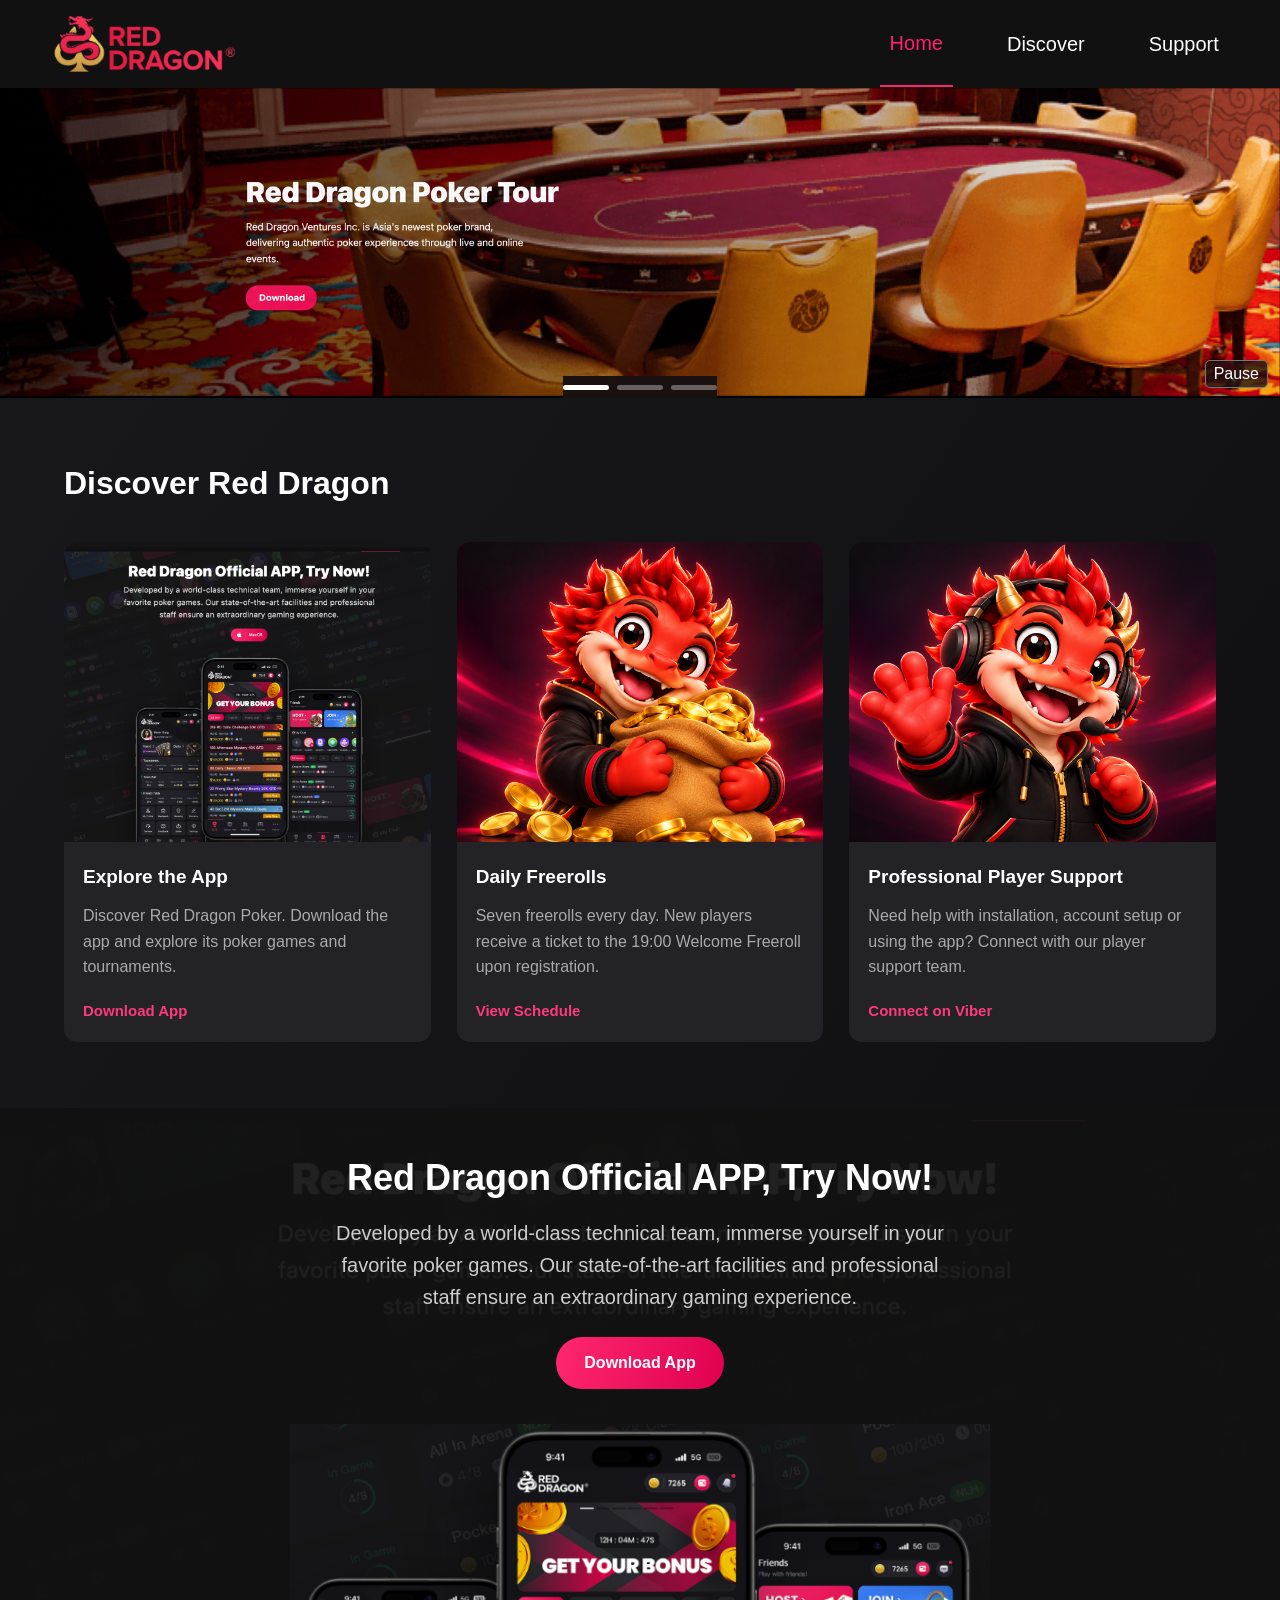
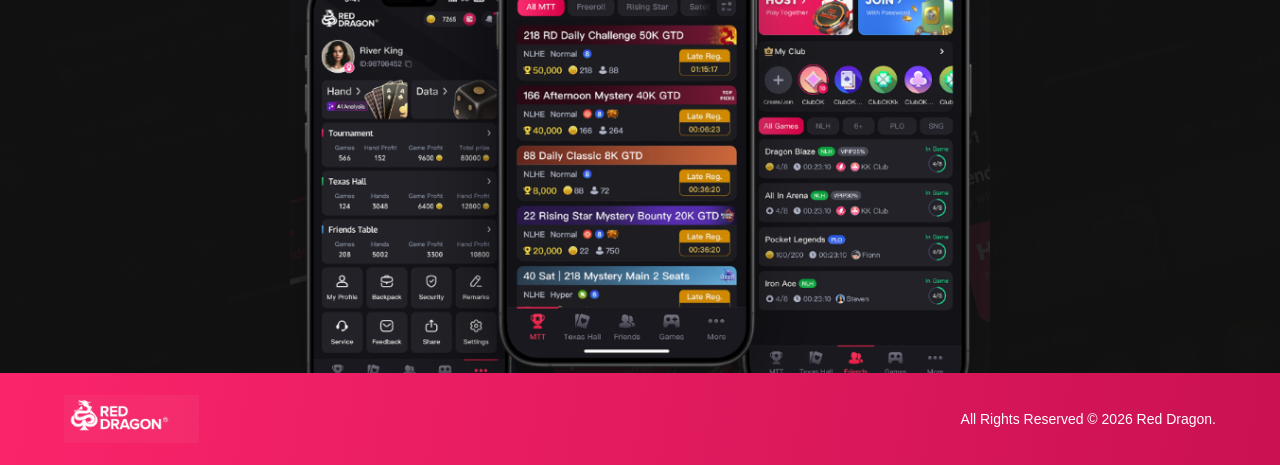
<file: index.html>
<!doctype html>
<html lang="en"><head><meta charset="utf-8"><meta name="viewport" content="width=device-width, initial-scale=1"><title>Red Dragon Poker Philippines | App, Freerolls & Player Support</title><meta name="description" content="Explore the Red Dragon Poker app, see daily freeroll schedules and connect with player support in the Philippines."><meta property="og:title" content="Red Dragon Poker Philippines"><meta property="og:description" content="Explore the app, daily freerolls and player support."><meta property="og:type" content="website"><meta property="og:url" content="https://rdpk.ph/"><link rel="canonical" href="https://rdpk.ph/"><link rel="icon" type="image/png" href="assets/favicon.png?v=2"><link rel="stylesheet" href="style.css"><style>
/* Homepage update: keep existing styles for the rest of the website. */
.hero.rd-carousel{position:relative;display:block!important;height:auto!important;min-height:0!important;padding:0!important;overflow:hidden;background:#100809;isolation:isolate}
.rd-slides{position:relative;aspect-ratio:2048/496;overflow:hidden}
.rd-slide{position:absolute;inset:0;opacity:0;visibility:hidden;transition:opacity .6s ease}
.rd-slide.is-current{opacity:1;visibility:visible}
.rd-slide img{display:block;position:absolute;width:100%;height:auto;max-width:none;top:-19%;left:0}
.rd-slide-link{position:absolute;left:19.2%;top:63.5%;width:5.8%;height:8.5%;border-radius:30px;display:block;z-index:2}
.rd-slide-link:focus-visible{outline:3px solid white;outline-offset:3px}
.rd-controls{position:absolute;bottom:0;left:44%;width:12%;height:7%;background:#191010;display:flex;align-items:center;justify-content:center;gap:8px;z-index:3}
.rd-controls button{border:0;background:#696060;width:31%;height:5px;padding:0;border-radius:8px;cursor:pointer}
.rd-controls button[aria-selected=true]{background:white}
.rd-pause{position:absolute;bottom:10px;right:12px;z-index:4;background:#111b;color:white;border:1px solid #777;border-radius:5px;cursor:pointer;padding:4px 8px}
.rd-mobile-copy{display:none}
@media(max-width:767px){
header{display:flex!important;align-items:center!important;justify-content:space-between!important;gap:12px;padding:16px!important;flex-wrap:wrap;height:auto!important}
header .logo{max-width:140px!important;width:140px!important;flex-shrink:0}
header nav{display:flex;gap:16px!important}header nav a{font-size:15px!important}
.hero.rd-carousel .rd-slides{aspect-ratio:auto;height:240px}
.rd-slide{overflow:hidden}
.rd-slide img{position:absolute;height:138%;width:auto;max-width:none;top:-19%;left:auto;right:-5%;object-fit:initial}
.rd-slide:first-child img{right:-28%}
.rd-slide-link{position:absolute;left:19.2%;top:63.5%;width:5.8%;height:8.5%;border-radius:30px;display:block;z-index:2}
.rd-controls{left:30%;width:40%;height:22px;background:#140c0c}
.rd-mobile-copy{display:block;padding:28px 24px 36px;color:#fff;background:#140c0c}
.rd-mobile-copy h1{font-size:34px;line-height:1.15;margin:0 0 18px}
.rd-mobile-copy p{font-size:16px;line-height:1.65;margin:0 0 24px}
.rd-mobile-copy .download{display:inline-flex;padding:16px 28px;border-radius:40px;background:#f51e67;color:white;font-weight:bold;text-decoration:none}
}
@media(prefers-reduced-motion:reduce){.rd-slide{transition:none}}
</style></head><body>
<header><a href="#home" class="logo" aria-label="Red Dragon home"></a><nav aria-label="Main navigation"><a href="#home" class="active">Home</a><a href="#news">Discover</a><a id="support" data-track="support_viber_click" data-placement="navigation" href="https://invite.viber.com/?g2=AQAkESbuogRAElc%2FfJnpR9DfaT1PvKMF4OJgbzbTNostsxuNyKQN1jKLZLUnmWEd" target="_blank" rel="noopener noreferrer">Support</a></nav></header>
<main><section class="hero rd-carousel" id="home" aria-label="Red Dragon highlights" aria-roledescription="carousel"><div class="rd-slides"><div class="rd-slide is-current" aria-hidden="false"><img src="assets/hero-1.png?v=3" alt="Red Dragon Poker Tour — live poker venue" fetchpriority="high"><a class="rd-slide-link" href="https://web.zgsnni.com/13d67l" data-track="download_app_click" data-placement="hero" aria-label="Download Red Dragon App" ></a></div><div class="rd-slide" aria-hidden="true"><img src="assets/hero-2.png?v=3" alt="Red Dragon Poker Tour — poker app and cards" loading="lazy"><a class="rd-slide-link" href="https://web.zgsnni.com/13d67l" data-track="download_app_click" data-placement="hero" aria-label="Download Red Dragon App" tabindex="-1"></a></div><div class="rd-slide" aria-hidden="true"><img src="assets/hero-3.png?v=3" alt="Red Dragon Poker Tour — app lobby and poker table" loading="lazy"><a class="rd-slide-link" href="https://web.zgsnni.com/13d67l" data-track="download_app_click" data-placement="hero" aria-label="Download Red Dragon App" tabindex="-1"></a></div><div class="rd-controls" role="tablist" aria-label="Choose slide"><button role="tab" aria-label="Slide 1" aria-selected="true"></button><button role="tab" aria-label="Slide 2" aria-selected="false"></button><button role="tab" aria-label="Slide 3" aria-selected="false"></button></div><button class="rd-pause" aria-label="Pause slideshow">Pause</button></div><div class="rd-mobile-copy"><h1>Red Dragon Poker Tour</h1><p>Red Dragon Ventures Inc. is Asia's newest poker brand, delivering authentic poker experiences through live and online events.</p><a class="download" data-track="download_app_click" data-placement="hero_mobile" href="https://web.zgsnni.com/13d67l">Download App</a></div></section>
<section class="news" id="news"><div class="section-top"><h2>Discover Red Dragon</h2></div><div class="news-grid">
<article><a class="card-link" data-track="download_app_click" data-placement="app_card" href="https://web.zgsnni.com/13d67l"><div class="app-card" role="img" aria-label="Red Dragon app screenshots"></div><div class="news-copy"><h3>Explore the App</h3><p>Discover Red Dragon Poker. Download the app and explore its poker games and tournaments.</p><span class="card-action">Download App</span></div></a></article>
<article><button class="card-link schedule-open" aria-label="View daily freeroll schedule"><div class="freeroll-card" role="img" aria-label="Red dragon mascot hugging a bag of gold coins"></div><div class="news-copy"><h3>Daily Freerolls</h3><p>Seven freerolls every day. New players receive a ticket to the 19:00 Welcome Freeroll upon registration.</p><span class="card-action">View Schedule</span></div></button></article>
<article><a class="card-link" data-track="support_viber_click" data-placement="support_card" href="https://invite.viber.com/?g2=AQAkESbuogRAElc%2FfJnpR9DfaT1PvKMF4OJgbzbTNostsxuNyKQN1jKLZLUnmWEd" target="_blank" rel="noopener noreferrer"><div class="support-card" role="img" aria-label="Red dragon mascot wearing a support headset"></div><div class="news-copy"><h3>Professional Player Support</h3><p>Need help with installation, account setup or using the app? Connect with our player support team.</p><span class="card-action">Connect on Viber</span></div></a></article></div></section><section class="app-section" id="download"><div class="app-backdrop"></div><div class="app-copy"><h2>Red Dragon Official APP, Try Now!</h2><p>Developed by a world-class technical team, immerse yourself in your<br class="desktop"> favorite poker games. Our state-of-the-art facilities and professional<br class="desktop"> staff ensure an extraordinary gaming experience.</p><a class="download" data-track="download_app_click" href="https://web.zgsnni.com/13d67l">Download App</a></div><div class="phones" role="img" aria-label="Red Dragon app tournament lobby, player profile and friends tables"></div></section></main>
<footer><a href="#home" class="logo" aria-label="Red Dragon home"></a><p>All Rights Reserved © 2026 Red Dragon.</p></footer>
<dialog id="schedule-dialog"><button class="close" aria-label="Close schedule">×</button><h2>Daily Freerolls</h2><div class="schedule-rows"><div><span>13:00</span><strong>220 DC</strong></div><div><span>16:00</span><strong>330 DC</strong></div><div><span>19:00</span><strong>1,100 DC</strong></div><div><span>20:00</span><strong>100 DC</strong></div><div><span>21:00</span><strong>220 DC</strong></div><div><span>22:00</span><strong>100 DC</strong></div><div><span>23:00</span><strong>100 DC</strong></div></div><p>Philippines time · UTC+8<br>19:00: Welcome Freeroll — new-player ticket required.</p><a class="download" data-track="download_app_click" href="https://web.zgsnni.com/13d67l">Download App</a></dialog><script src="app.js"></script><script src="tracking.js"></script><script>
(()=>{const hero=document.querySelector('.rd-carousel'),slides=[...hero.querySelectorAll('.rd-slide')],tabs=[...hero.querySelectorAll('[role=tab]')],pause=hero.querySelector('.rd-pause');let current=0,timer,paused=matchMedia('(prefers-reduced-motion: reduce)').matches;function show(n){current=(n+slides.length)%slides.length;slides.forEach((slide,i)=>{slide.classList.toggle('is-current',i===current);slide.setAttribute('aria-hidden',i!==current);slide.querySelector('a').tabIndex=i===current?0:-1;tabs[i].setAttribute('aria-selected',i===current)})}function stop(){clearInterval(timer)}function start(){stop();if(!paused&&!document.hidden)timer=setInterval(()=>show(current+1),5000)}tabs.forEach((tab,i)=>{tab.onclick=()=>{show(i);start()};tab.onkeydown=e=>{if(['ArrowLeft','ArrowRight'].includes(e.key)){e.preventDefault();const n=(i+(e.key==='ArrowRight'?1:2))%3;tabs[n].focus();show(n);start()}}});function label(){pause.textContent=paused?'Play':'Pause';pause.setAttribute('aria-label',paused?'Play slideshow':'Pause slideshow')}pause.onclick=()=>{paused=!paused;label();start()};hero.addEventListener('mouseenter',stop);hero.addEventListener('mouseleave',start);hero.addEventListener('focusin',stop);hero.addEventListener('focusout',()=>{if(!hero.contains(document.activeElement))start()});document.addEventListener('visibilitychange',start);let x;hero.addEventListener('touchstart',e=>{x=e.changedTouches[0].clientX},{passive:true});hero.addEventListener('touchend',e=>{const d=e.changedTouches[0].clientX-x;if(Math.abs(d)>40){show(current+(d<0?1:-1));start()}},{passive:true});label();start()})();
</script></body></html>
</file>
<file: style.css>
*{box-sizing:border-box}html{scroll-behavior:smooth;scroll-padding-top:88px}body{margin:0;background:#111113;color:#fff;font-family:Arial,Helvetica,sans-serif}a{color:inherit;text-decoration:none}button{font:inherit;cursor:pointer}header{height:88px;display:flex;align-items:center;justify-content:space-between;padding:0 4%;background:#111;position:sticky;top:0;z-index:10}.logo{display:block;flex-shrink:0;width:184px;height:62px;background:url('assets/hero.png') no-repeat;background-size:1710px auto;background-position:-61px -13px}nav{height:100%;display:flex;align-items:center;gap:44px}nav a,nav button{font-size:20px;background:none;color:white;border:0;padding:30px 10px}nav a.active{color:#ff216e;border-bottom:2px solid #ff216e}.language{border-radius:30px;background:#242424;font-size:16px;padding:14px 20px;margin-left:12px}.hero{height:580px;position:relative;overflow:hidden}.hero-photo{position:absolute;inset:0;background:url('assets/hero.png') no-repeat right 48%;background-size:280% auto}.hero-shade{position:absolute;inset:0;background:linear-gradient(90deg,#120509f5 0%,#20060ec9 42%,#14060a22 85%)}.hero-copy{position:relative;max-width:1240px;margin:auto;padding:140px 36px 50px}h1{font-size:50px;line-height:1.15;margin:0 0 26px;font-weight:800;letter-spacing:-1.5px}.hero p{font-size:20px;line-height:1.65;color:#f1e9eb;margin-bottom:38px}.download{display:inline-flex;justify-content:center;align-items:center;border:0;background:linear-gradient(110deg,#ff286f,#df004f);border-radius:40px;padding:17px 28px;color:white;font-size:16px;font-weight:600;min-height:50px}.download:hover{filter:brightness(1.12)}.news{padding:66px max(5%,calc((100% - 1240px)/2));background:linear-gradient(125deg,#18181c,#101013);position:relative}.section-top{display:flex;align-items:center;justify-content:space-between;margin-bottom:40px}h2{font-size:32px;line-height:1.2;margin:0}.section-top a{color:#aaa;font-size:16px}.news-grid{display:grid;grid-template-columns:repeat(3,minmax(0,1fr));gap:26px}article{overflow:hidden;border-radius:13px;background:#222227}.news-image{aspect-ratio:535/300;background-image:url('assets/news.png');background-size:382.8% auto;background-repeat:no-repeat}.image-one{background-position:10.97% 59.42%}.image-two{background-position:48.71% 59.42%}.image-three{background-position:86.45% 59.42%}.news-copy{padding:22px 19px}h3{margin:0 0 12px;font-size:19px;line-height:1.4}.news-copy p{font-size:16px;line-height:1.6;color:#aaa;margin:0 0 22px}time{color:#ff216e;font-size:15px}.app-section{position:relative;overflow:hidden;text-align:center;padding-top:48px;background:#141416}.app-backdrop{position:absolute;inset:0;background:linear-gradient(#111e,#111e),url('assets/app.png') center/cover}.app-copy{position:relative;padding:0 24px}.app-copy h2{font-size:36px}.app-copy p{font-size:20px;line-height:1.6;color:#ccc;margin:18px 0 24px}.phones{position:relative;width:min(700px,95%);aspect-ratio:740/580;margin:35px auto 0;background-image:url('assets/app.png');background-repeat:no-repeat;background-size:276.76% auto;background-position:50.5% 100%}footer{display:flex;align-items:center;justify-content:space-between;gap:20px;background:linear-gradient(100deg,#fb246b,#ca1152);padding:22px max(5%,calc((100% - 1200px)/2))}footer .logo{filter:grayscale(1) brightness(0) invert(1);width:184px}footer p{font-size:14px}dialog{color:white;background:#222227;border:1px solid #555;border-radius:16px;width:min(440px,90%);padding:30px}dialog::backdrop{background:#000b}dialog p{line-height:1.7;color:#ccc}.close{float:right;background:none;border:0;color:white;font-size:28px}a:focus-visible,button:focus-visible{outline:3px solid #ffa5c3;outline-offset:5px}@media(max-width:760px){header{height:76px;padding:0 16px}.logo{width:139px;height:49px;background-size:1300px auto;background-position:-46px -10px}nav{gap:6px}nav a,nav button{font-size:14px;padding:27px 5px}.language{display:none}.hero{height:510px}.hero-copy{padding:115px 24px 45px}h1{font-size:38px;max-width:400px}.hero p{font-size:17px}.desktop{display:none}.news{padding:42px 22px}.section-top{margin-bottom:26px}h2{font-size:27px}.news-grid{grid-template-columns:1fr;gap:24px}.news-copy p{margin-bottom:18px}.app-copy h2{font-size:29px}.app-copy p{font-size:17px}.phones{margin-top:28px}footer{padding:22px;flex-direction:column;align-items:flex-start}footer .logo{width:139px}footer p{font-size:13px;margin:0}}@media(prefers-reduced-motion:reduce){html{scroll-behavior:auto}}

.card-link{display:block;width:100%;border:0;padding:0;background:transparent;color:inherit;text-align:left;font:inherit;cursor:pointer}.card-action{color:#ff3980;font-size:15px;font-weight:600}.app-card{height:300px;background:#151518 url('assets/app.png') center bottom/180% auto no-repeat}.schedule-card{height:300px;background:linear-gradient(135deg,#841431,#240d1c);padding:20px 24px;color:white}.schedule-kicker{font-size:12px;letter-spacing:2px}.schedule-card h3{font-size:25px;margin:9px 0}.schedule-rows{display:grid;gap:4px;margin:12px 0}.schedule-rows div{display:flex;justify-content:space-between;border-bottom:1px solid #ffffff26;padding:4px 0;font-size:15px}.schedule-card small{font-size:12px;color:#f7c9d8}.support-card{height:300px;background:linear-gradient(140deg,#392451,#7150a0);display:flex;align-items:center;justify-content:center;flex-direction:column;gap:17px}.support-symbol{font:bold 62px Arial;background:#ffffff15;border:2px solid #ffffff55;border-radius:24px;padding:12px 25px}.support-card strong{font-size:21px;letter-spacing:1px}.support-card>span:last-child{font-size:15px}.card-link:hover .card-action{text-decoration:underline}footer .logo{filter:none;width:135px;height:48px;background-image:url('assets/footer.png');background-size:1575px auto;background-position:-148px -20px}#schedule-dialog .schedule-rows{margin-top:24px}#schedule-dialog .schedule-rows div{padding:10px 0}

.freeroll-card,.support-card{height:300px;background-position:center;background-repeat:no-repeat;background-size:cover}.freeroll-card{background-image:url('assets/freeroll-dragon.png')}.support-card{background-image:url('assets/support-dragon.png')}.card-link{min-height:100%}
@media(max-width:760px){nav{gap:5px}nav a{font-size:14px;padding-left:4px;padding-right:4px}header>.logo{width:110px;background-size:1000px auto;background-position:-36px -9px}}
</file>
